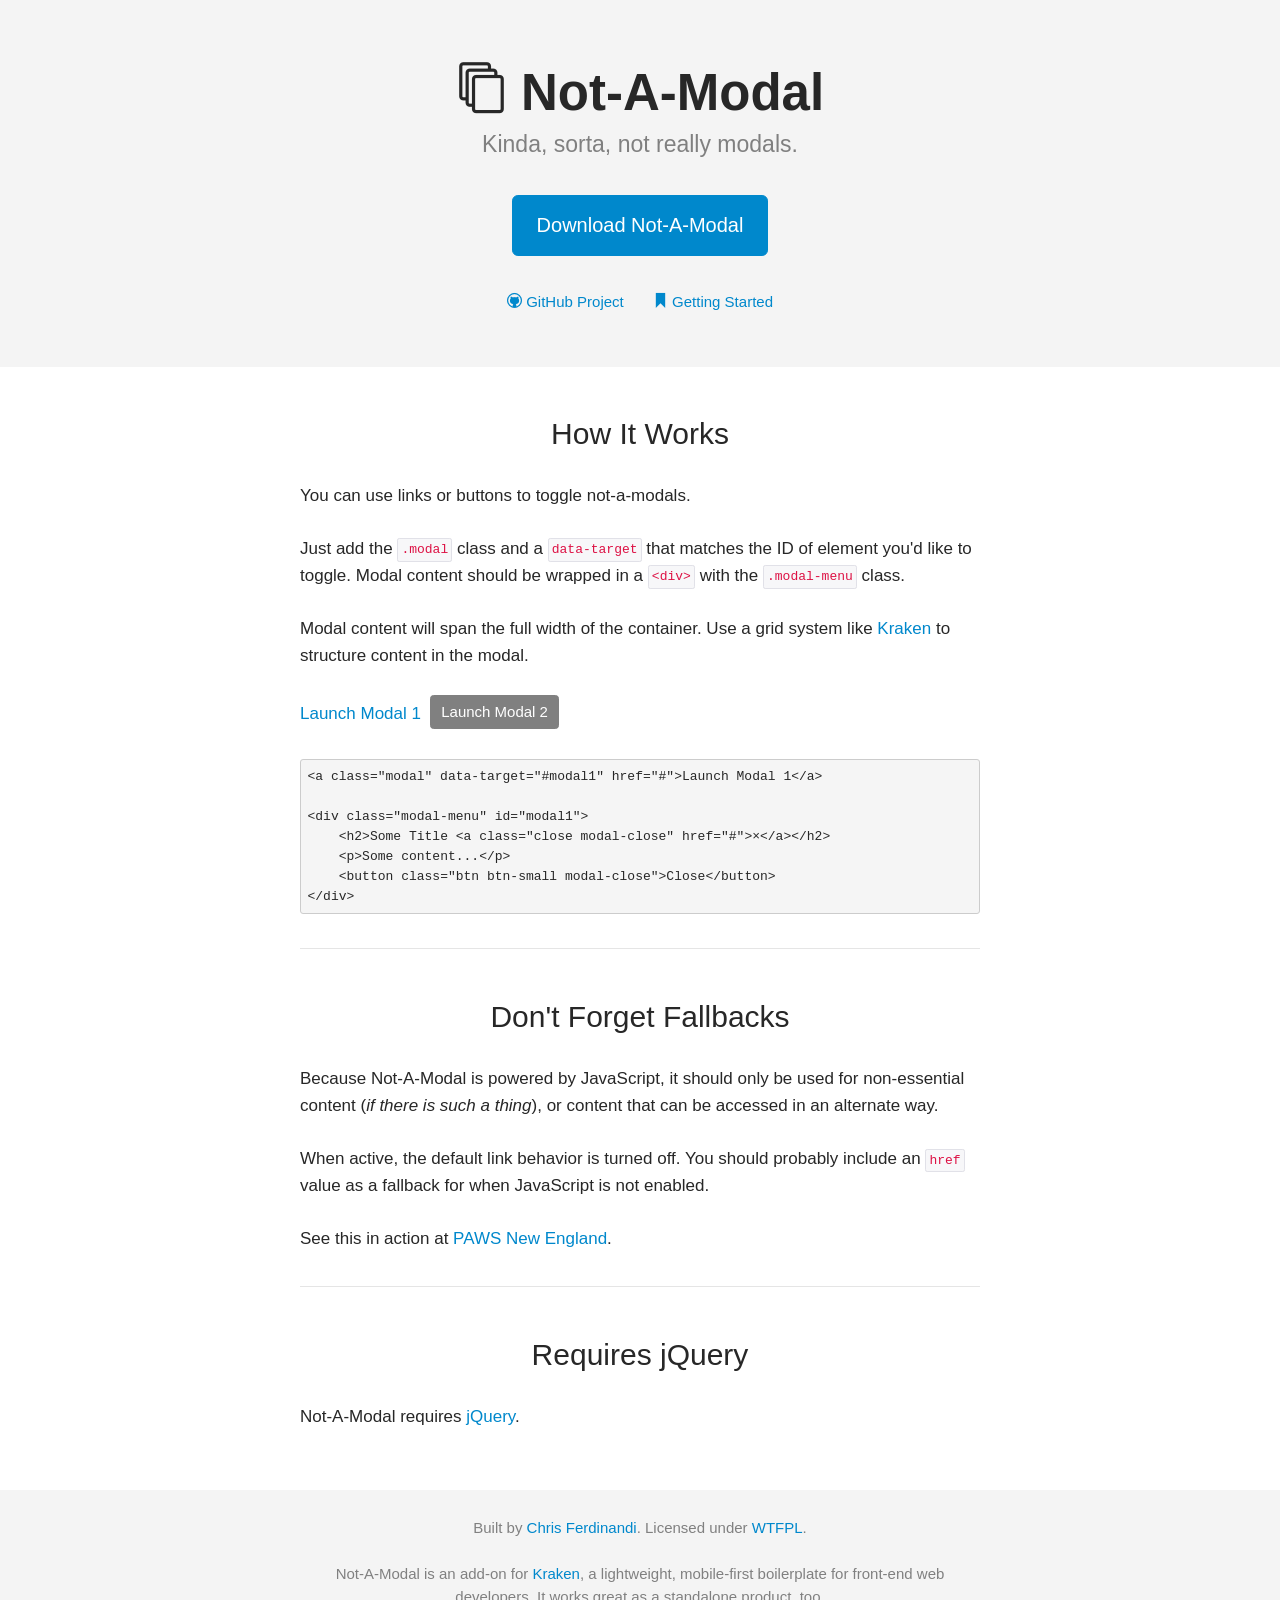
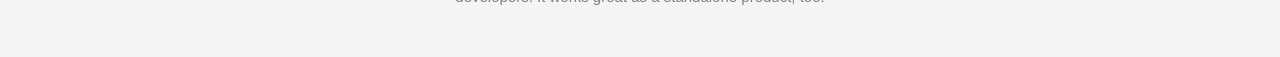
<file: index.html>
<!DOCTYPE html>
<html lang="en">
<head>
    <meta charset="utf-8" />
    <title>Not-A-Modal - Kinda, sorta, not really modals</title>
    <meta name="viewport" content="width=device-width, initial-scale=1.0"/>
    <!-- stylesheets -->
    <link rel="stylesheet" href="kraken.css" type="text/css" />

    <!-- HTML5 Shim for IE 6-8 -->
    <!--[if lt IE 9]>
        <script src="http://html5shiv.googlecode.com/svn/trunk/html5.js"></script>
    <![endif]-->

    <!-- Favicon -->
    <link rel="shortcut icon" type="image/ico" href="img/favicon.ico">

    <!-- Apple Touch Icons -->
    <link rel="apple-touch-icon" href="img/apple-touch-icon.png">
    <link rel="apple-touch-icon" sizes="72x72" href="img/apple-touch-icon-72.png">
    <link rel="apple-touch-icon" sizes="114x114" href="img/apple-touch-icon-114.png">
    <link rel="apple-touch-icon" sizes="144x144" href="img/apple-touch-icon-144.png">

    <!-- MS Homescreen Icons -->
    <meta name="msapplication-TileColor" content="#0088cc">
    <meta name="msapplication-TileImage" content="img/ms-touch-icon.png">
</head>

<body>
	<section class="space-bottom bg-gray">
	    <article class="container text-center">

            <h1 class="text-taller no-space-bottom"><i class="icon-logo"></i> Not-A-Modal</h1>
            <p class="text-tall text-muted">Kinda, sorta, not really modals.</p>

	        <p><a class="btn btn-blue btn-jumbo" href="https://github.com/cferdinandi/not-a-modal/archive/master.zip">Download Not-A-Modal</a></p>

	        <p>
	            <span class="text-small">
	                <a href="https://github.com/cferdinandi/not-a-modal"><i class="icon-github"></i> GitHub Project</a>
	                &nbsp;&nbsp;&nbsp;&nbsp;&nbsp;
	                <a href="#more"><i class="icon-docs"></i> Getting Started</a>
                </span>
            </p>

        </article>
    </section>

	<section class="space-bottom">
	    <article class="container">


	        <h1 class="text-center" id="more">How It Works</h1>

	        <p>You can use links or buttons to toggle not-a-modals.</p>

	        <p>Just add the <code>.modal</code> class and a <code>data-target</code> that matches the ID of element you'd like to toggle. Modal content should be wrapped in a <code>&lt;div&gt;</code> with the <code>.modal-menu</code> class.</p>

	        <p>Modal content will span the full width of the container. Use a grid system like <a href="http://cferdinandi.github.com/kraken/">Kraken</a> to structure content in the modal.</p>

            <p>
                <a class="modal" data-target="#modal1" href="#">Launch Modal 1</a> 
                <button class="btn btn-small modal" data-target="#modal2">Launch Modal 2</button>
            </p>

            <div class="modal-menu" id="modal1">
                <div class="container">
                    <h2>Some Title <a class="close modal-close" href="#">×</a></h2>
                    <p>Some content...</p>
                    <button class="btn btn-small modal-close">Close</button>
                </div>
            </div>

            <div class="modal-menu" id="modal2">
                <div class="container">
                    <h2>Some Other Title <a class="close modal-close" href="#">×</a></h2>
                    <p>Some other content...</p>
                    <button class="btn btn-small modal-close">Close</button>
                </div>
            </div>

            <pre>&lt;a class="modal" data-target="#modal1" href="#"&gt;Launch Modal 1&lt;/a&gt;

&lt;div class="modal-menu" id="modal1"&gt;
    &lt;h2&gt;Some Title &lt;a class="close modal-close" href="#"&gt;×&lt;/a&gt;&lt;/h2&gt;
    &lt;p&gt;Some content...&lt;/p&gt;
    &lt;button class="btn btn-small modal-close"&gt;Close&lt;/button&gt;
&lt;/div&gt;</pre>

            <hr>


	        <h1 class="text-center">Don't Forget Fallbacks</h1>

            <p>Because Not-A-Modal is powered by JavaScript, it should only be used for non-essential content (<em>if there is such a thing</em>), or content that can be accessed in an alternate way.</p>

            <p>When active, the default link behavior is turned off. You should probably include an <code>href</code> value as a fallback for when JavaScript is not enabled.</p>

            <p>See this in action at <a href="http://www.pawsnewengland.com/our-dogs/">PAWS New England</a>.</p>

            <hr>


            <h1 class="text-center">Requires jQuery</h1>

            <p>Not-A-Modal requires <a href="http://jquery.com/">jQuery</a>.</p>

        </article>
	</section>

	<footer class="bg-gray">
        <article class="container">

            <p class="text-small text-muted text-center">Built by <a href="http://gomakethings.com">Chris Ferdinandi</a>. Licensed under <a href="http://www.wtfpl.net/">WTFPL</a>.</p>

            <p class="text-small text-muted text-center">Not-A-Modal is an add-on for <a href="http://cferdinandi.github.com/kraken/">Kraken</a>, a lightweight, mobile-first boilerplate for front-end web developers. It works great as a standalone product, too.</p>

        </article>
	</footer>


    <!-- Javascript -->
    <script src="http://code.jquery.com/jquery-1.9.0.min.js"></script>
    <script type='text/javascript' src='js/kraken.js'></script>

</body>
</html>
</file>
<file: kraken.css>
/*

    KRAKEN.CSS
    A lightweight front-end boilerplate by Chris Ferdinandi.
    http://gomakethings.com


    Licensed under WTFPL.
    http://www.wtfpl.net/


	COLORS
	Blue: #0088cc
	Dark Blue: #005580
	Dark Gray: #272727
	Meta Gray: #808080
	Lite Gray: #e5e5e5


	FONT STACKS
    Serif: Georgia, Times, serif
	Sans-Serif: "Helvetica Neue", Arial, sans-serif
	Add your own here...


	TYPOGRAPHIC SCALE
	4px, 5px, 8px, 10px, 11px, 14px, 15px, 17px (base), 20px, 23px, 26px, 30px, 34px, 51px, 68px, 85px, 102px
    

*/

/*  CSS RESET */
/*  Meyer's CSS Reset, Normalized.css, and custom code */

/*  Mobile Screen Resizing */

@-webkit-viewport { width: device-width; zoom: 1.0; }
   @-moz-viewport { width: device-width; zoom: 1.0; }
    @-ms-viewport { width: device-width; zoom: 1.0; }
     @-o-viewport { width: device-width; zoom: 1.0; }
        @viewport { width: device-width; zoom: 1.0; }


html, body, div, span, applet, object, iframe, 
h1, h2, h3, h4, h5, h6, p, blockquote, pre, 
a, abbr, acronym, address, big, cite, code, 
del, dfn, em, img, ins, kbd, q, s, samp, 
small, strike, strong, sub, sup, tt, var, 
b, u, i, center, 
dl, dt, dd, ol, ul, li, 
button, fieldset, form, label, legend, 
table, caption, tbody, tfoot, thead, tr, th, td, 
article, aside, canvas, details, embed, 
figure, figcaption, footer, header, hgroup, 
menu, nav, output, ruby, section, summary, 
time, mark, audio, video { 
    margin: 0; 
    padding: 0; 
    border: 0; 
    font-family: "Helvetica Neue", Arial, sans-serif;
    font-size: 100%; 
    font: inherit; 
    vertical-align: baseline; 
}

article, aside, details, figcaption, figure, 
footer, header, hgroup, menu, nav, section { 
    display: block; 
}

html { 
    overflow-y: scroll; 
    -webkit-text-size-adjust: 100%; 
        -ms-text-size-adjust: 100%; 
} 

audio, canvas, video { 
    display: inline-block; 
    *display: inline; 
    *zoom: 1; 
}

audio:not([controls]) { 
    display: none; 
}

img, video { 
    max-width: 100%; 
    height: auto; 
}

iframe, object, embed {
    max-width: 100%; 
}

img { 
    -ms-interpolation-mode: bicubic; 
}

a:focus,
button:focus { 
    outline: thin dotted;
    outline: .294117647em auto -webkit-focus-ring-color; 
    outline-offset: -.142857143em; 
}

a:hover, a:active { 
    outline: 0; 
}





/*  THE GRID */

/*  Mobile-first. Single-column layout by default
 *  Container sets the maximum page width. Adjust as needed. */
.container { 
    max-width: 40em;
    width: 88%;
    margin-left: auto; 
    margin-right: auto;
}


/*  Still mostly single-column.
 *  Grid-third, grid-half, and grid-img 
 *  provide sub-gridding on smaller screens.  */
@media (min-width: 28.25em) {

	.row {
        margin-left: -1.515151515152%;
        margin-right: -1.515151515152%;
	}

    [class^="grid-"], 
    [class*=" grid-"] {
        float: left;
        width:96.969696969697%;
        margin-left: 1.515151515152%;
        margin-right: 1.515151515152%;
    }

    .grid-third {
        width: 30.30303030303%;
    }

    .grid-half,
    .grid-img {
        width: 46.969696969697%;
    }

    .grid-two-thirds { 
        width: 63.636363636364%;
    }

    /*  Reverses order of grid for content choreography */
    .grid-flip {
        float: right;
    }

}


/*  6-column grid  */
@media (min-width: 40em) {

    .grid-1 {
        width: 13.636363636364%;
    }

    .grid-2,
    .grid-third,
    .grid-img {
        width: 30.30303030303%;
    }

    .grid-3,
    .grid-half { 
        width: 46.969696969697%;
    }

    .grid-4,
    .grid-two-thirds { 
        width: 63.636363636364%;
    }

    .grid-5 { 
        width: 80.30303030303%;
    }

    .grid-6,
    .grid-full { 
        width: 96.969696969697%;
    }


    /*  Offets let you shift grid elements to the right 
     *  but stay aligned to the grid. */
    .offset-1 {
        margin-left: 18.181818181818%;
    }

    .offset-2 {
        margin-left: 34.848484848485%;
    }

    .offset-3 {
        margin-left: 51.515151515152%;
    }

    .offset-4 {
        margin-left: 68.181818181818%;
    }

    .offset-5 {
        margin-left: 84.848484848485%;
    }

}


/*  Additional gridding for grid-img on bigger screens.
 *  Adjust as needed. */
@media (min-width: 56.53em) {
    .grid-img {
        width: 13.636363636364%;
    }
}





/*  TYPOGRAPHY */

body { 
    font-family: "Helvetica Neue", Arial, sans-serif;
    font-size: 106.25%; 
    line-height: 1.470588235; 
    color: #272727; 
    background: #ffffff;
/*    border-top: .470588235em solid #e5e5e5;*/
}

p { 
    margin-bottom: 1.529411765em; 
}

@media (min-width: 40em) {
    body {
        line-height: 1.588235294;
    }
}


/*  Sizes */

.text-small { 
    font-size: .882352941em; 
    line-height: 1.533333333; 
}

.text-tall { 
    font-size: 1.166666667em; 
    line-height: 1.4;
}

.text-taller {
    font-size: 3em;
    line-height: 1.4;
    font-weight: bold;
}

@media (min-width: 40em) {
    .text-tall {
        font-size: 1.352941176em;
    }
}


/*  Colors */

.text-muted { 
    color: #808080; 
}


/*  Links */

a { 
    color: #0088cc;
    text-decoration: none;
}

a:hover { 
    color: #005580; 
    text-decoration: underline; 
}

a img { 
    border: none; 
    background: none; 
} 

a:hover img { 
    border: none; 
    background: none; 
    opacity:0.8; 
    filter:alpha(opacity=80); 
}


/*  Lists */

ul, ol { 
    margin-bottom: 1.529411765em; 
    margin-left: 2em;
}

ul ul, ul ol, ol ol, ol ul { 
    margin-bottom: 0; 
}

ul { 
    list-style: disc; 
}

ol { 
    list-style: decimal; 
}

.list-unstyled { 
    margin-left: 0; 
    list-style: none; 
}


/*  Headers */

h1, h2, h3, h4, h5, h6 { 
    line-height: 1.2; 
    font-weight: normal;
    margin-bottom: 1em; 
    padding-top: 1em;
}

h1, .h1 { 
    font-size: 1.529411765em; 
    padding-top: .5em;
}

h2, .h2 { 
    font-size: 1.352941176em; 
}

h3, .h3 { 
    font-size: 1.176470588em; 
}

h4, h5, h6,
.h4, .h5, .h6 { 
    font-size: .882352941em; 
    font-style: italic; 
}

h4, .h4 { 
    text-transform: uppercase; 
}

@media (min-width: 40em) {
    h1, .h1 {
        font-size: 1.764705882em;
    }
}


/*  Lines, Quotes and Emphasis */

hr { 
    margin: 2em auto; 
    border: 0; 
    border-top: .071428571em solid #e5e5e5; 
    border-bottom: .071428571em solid #ffffff; 
}

strong { 
    font-weight: bold; 
}

em { 
    font-style: italic; 
}

sub, sup { 
    position: relative; 
    font-size: 85%; 
    font-weight: bold;
    line-height: 0; 
    vertical-align: baseline; 
    margin-left: .3em;
}

sup { 
    top: -0.5em; 
}

sub { 
    bottom: -0.25em; 
}

::selection { 
    color: #ffffff; 
    background: #0088cc; 
}

::-moz-selection { 
    color: #ffffff; 
    background: #0088cc; 
}

blockquote { 
    border-left: .235294118em solid #e5e5e5; 
    margin-bottom:1.529411765em; 
    padding-left: 1.529411765em;
    padding-right: 1.529411765em;
}

blockquote, q {
	quotes: none;
}

blockquote:before, blockquote:after, 
q:before, q:after { 
    content: ''; 
    content: none; 
}





/*  CODE */

code, pre { 
    font-family: Menlo, Monaco, "Courier New", monospace; 
    font-size: .764705882em;
    border-radius: .176470588em;
}

code { 
    color: #d14;
    background-color: #f7f7f9;
    padding: .235294118em;
    border: .085em solid #e1e1e8;
}

pre { 
    display: block; 
    margin-bottom: 1.529411765em;
    line-height: 1.538461538em;
    background-color: #f5f5f5;
    padding: .5em;
    border: .085em solid #ccc; 
    border-radius: .235294118em; 
    white-space: pre; 
    white-space: pre-wrap; 
    word-break: break-all; 
}

pre code { 
    padding: 0; 
    color: inherit; 
    background-color: transparent; 
    border: 0; 
}





/*  BUTTONS */
/*  Styling for CSS3 buttons */

.btn {
    display: inline-block;
    font-size: .882352941em;
    padding: .4em .666666667em;
    line-height: 1.333333333;
    font-weight: normal;
    background-color: #808080;
    border: .071428571em solid #808080;
    border-radius: .235294118em;
    margin-left: .3em;
    margin-bottom: .3em;
}

.btn, 
.btn:hover, 
a .btn:hover {
    color: #ffffff;
}

.btn:hover, 
a .btn:hover {
    background-color: #595959;
    border-color: #595959;
    text-decoration: none;
}

.btn-blue {
    background-color: #0088cc;
    border-color: #0088cc;
}

.btn-blue:hover, 
a .btn-blue:hover {
    background-color: #005580;
    border-color: #005580; 
}

.btn:active {
    -webkit-box-shadow: inset 0 .142857143em .235294118em rgba(0, 0, 0, 0.15), 0 .071428571em .142857143em rgba(0, 0, 0, 0.05);
            box-shadow: inset 0 .142857143em .235294118em rgba(0, 0, 0, 0.15), 0 .071428571em .142857143em rgba(0, 0, 0, 0.05);
    outline: 0; 
}

.btn-large {
    padding: .588235294em .882352941em;
    font-size: 1em;
    line-height: normal;
    border-radius: .294117647em;
}

.btn-jumbo {
    padding: .882352941em 1.176470588em;
    font-size: 1.176470588em;
    line-height: normal;
    border-radius: .294117647em;
}

.btn-block,
input[type="submit"].btn-block,
input[type="reset"].btn-block,
input[type="button"].btn-block {
    display: block;
    width: 100%;
    margin-left: 0;
    padding-right: 0;
    padding-left: 0;
    -webkit-box-sizing: border-box;
       -moz-box-sizing: border-box;
            box-sizing: border-box; 
}

.btn-block + .btn-block {
    margin-top: .333333333em; 
}

button, .btn {
    cursor: pointer;
    text-align: center;
    vertical-align: middle;
    -webkit-appearance: none; 
}

.btn:first-child, input.btn {
    margin-left: 0; 
}





/*  FORMS */
/*  Styling for form elements */

form, fieldset { 
    margin-bottom: 1.529411765em;
}

legend, label { 
    display: block;
    font-weight: normal;
    padding: 0; 
    margin-bottom: .294117647em; 
}

input, textarea, select {
    display: block;
    width: 100%;
    font: inherit;
    line-height: 1.470588235;
    color: #555555;
    vertical-align: middle; 
    margin-bottom: 1.176470588em; 
    padding: .294117647em; 
    border: .071428571em solid #b8b8b8; 
    border-radius: .176470588em;
    -webkit-box-sizing: border-box;
       -moz-box-sizing: border-box;
            box-sizing: border-box;
}

form button, form .btn {
    margin-bottom: 1.176470588em;
}

textarea { 
    height: 12em; 
}

input[type="image"], 
input[type="checkbox"], 
input[type="radio"] {
    display: inline-block;
    width: auto; 
    height: auto; 
    padding: 0; 
    margin-bottom: .294117647em; 
    cursor: pointer; 
}

input:focus, 
textarea:focus { 
    border-color: rgba(82, 168, 236, 0.8); 
    -webkit-box-shadow: inset 0 .071428571em .071428571em rgba(0, 0, 0, 0.075), 0 0 .470588235em rgba(82, 168, 236, 0.6);
            box-shadow: inset 0 .071428571em .071428571em rgba(0, 0, 0, 0.075), 0 0 .470588235em rgba(82, 168, 236, 0.6);
    outline: 0; 
    outline: thin dotted \9; 
}

input[type="file"]:focus, 
input[type="checkbox"]:focus, 
select:focus { 
    outline: thin dotted; 
    outline: .294117647em auto -webkit-focus-ring-color; 
    outline-offset: -.117647059em; 
}

@media (min-width: 40em) {
    input, textarea, select {
        line-height: 1.588235294;
    }
}





/*  ICONS */

@font-face { 
    font-family: 'icomoon'; 
    src: url('fonts/icomoon.eot'); 
    src: url('fonts/icomoon.eot?#iefix') format('embedded-opentype'), 
         url('fonts/icomoon.woff') format('woff'), 
         url('fonts/icomoon.ttf') format('truetype'), 
         url('fonts/icomoon.svg#IcoMoon') format('svg'); 
    font-weight: normal; 
    font-style: normal; 
}

[class^="icon-"]:before, 
[class*=" icon-"]:before { 
    font-family: 'icomoon'; 
    font-style: normal; 
    speak: none; 
    font-weight: normal; 
    -webkit-font-smoothing: antialiased; 
    font-smoothing: antialiased; 
    text-rendering: optimizeLegibility; 
}

.icon-logo:before { content: "\e000"; }
.icon-github:before { content: "\e001"; }
.icon-docs:before { content: "\e002"; }





/*  NOT A MODAL */
/*  Styling for not-really-modals */

/*  Styling for the dropdown content.
 *  Hides the content by default. */
.modal-menu {
    position: absolute;
    display: none;
    visibility: hidden;
    float: left;
    right: 0;
    width: 100%;
    text-align: left;
    background-color: #f4f4f4;
    z-index: 1000;
}

/*  When a dropdown is active, display it. */
.modal-menu.active {
    display: block;
    visibility: visible;
    padding-top: 1.529411765em;
    padding-bottom: 1.529411765em; 
}

/*  Styling for close button */
.close {
    float: right;
    font-weight: bold;
    color: #808080;
    cursor: pointer;
    text-decoration: none;
}

/*  Styling for close button on hover */
.close:hover {
    color: #272727;
    text-decoration: none;
}





/*  BACKGROUND COLORS */

.bg-gray {
    background-color: #f4f4f4;
    padding-top: 1.529411765em;
    padding-bottom: 1.529411765em;
}





/*  FLOATS & HIDES */

.text-center { 
    text-align: center; 
}

.text-right { 
    text-align: right; 
}

.text-left { 
    text-align: left; 
}


/*  Spacing */

.no-space { 
    margin: 0; 
    padding: 0; 
}

.no-space-bottom { 
    margin-bottom: 0; 
    padding-bottom: 0; 
}

.no-space-top { 
    margin-top: 0; 
    padding-top: 0; 
}

.space-bottom { 
    margin-bottom: 2em; 
}

.space-bottom-small { 
    margin-bottom: .470588235em; 
    padding-bottom: 0; 
}

.space-top { 
    padding-top: .82352941234em; 
}


/*  Hides */

.screen-reader { 
    position: absolute; 
    top: -9999em; 
    left:-9999em; 
}


/*  Clearfix */

.group:before, .group:after, 
.container:before, .container:after, 
.row:before, .row:after { 
    display: table; 
    content: ""; 
    *zoom: 1; 
}

.group:after, 
.container:after, 
.row:after { 
    clear: both; 
}





/*  PRINT STYLES */
/*  Styling for printed content. 
 *  Adapted from HTML5BP.
 *  http://html5boilerplate.com/ */

@media print {

    /*  Universal selector.
     *  Reset all content to transparent background,
     *  black color, and remove box and text shadows. */
    * {
        background: transparent !important;
        color: #000 !important;
        box-shadow: none !important;
        text-shadow: none !important;
    }

    /*  Underline all links */
    a, a:visited {
        text-decoration: underline;
    }

    /*  Show URL after links */
    a[href]:after {
        content: " (" attr(href) ")";
    }

    /*  Don't show URL for internal links */
    a[href^="#"]:after {
        content: "";
    }

    /*  Display code and blockquotes with a border.
     *  Avoid page breaks inside the content */
    pre,
    blockquote {
        border: 1px solid #999;
        page-break-inside: avoid;
    }

    /*  Displayed as a table header row group */
    thead {
        display: table-header-group;
    }

    /*  Avoid inserting a page break inside table rows and images */
    tr,
    img {
        page-break-inside: avoid;
    }

    /*  Specifies page margin */
    @page {
        margin: 0.5cm;
    }

    /*  Specifies the minimum number of lines to print at the top and bottom of a page. */
    p, h1, h2, h3 {
        orphans: 3;
        widows: 3;
    }

    /*  Avoid inserting a page break after headers */
    h1, h2, h3 {
        page-break-after: avoid;
    }
    
}
</file>
